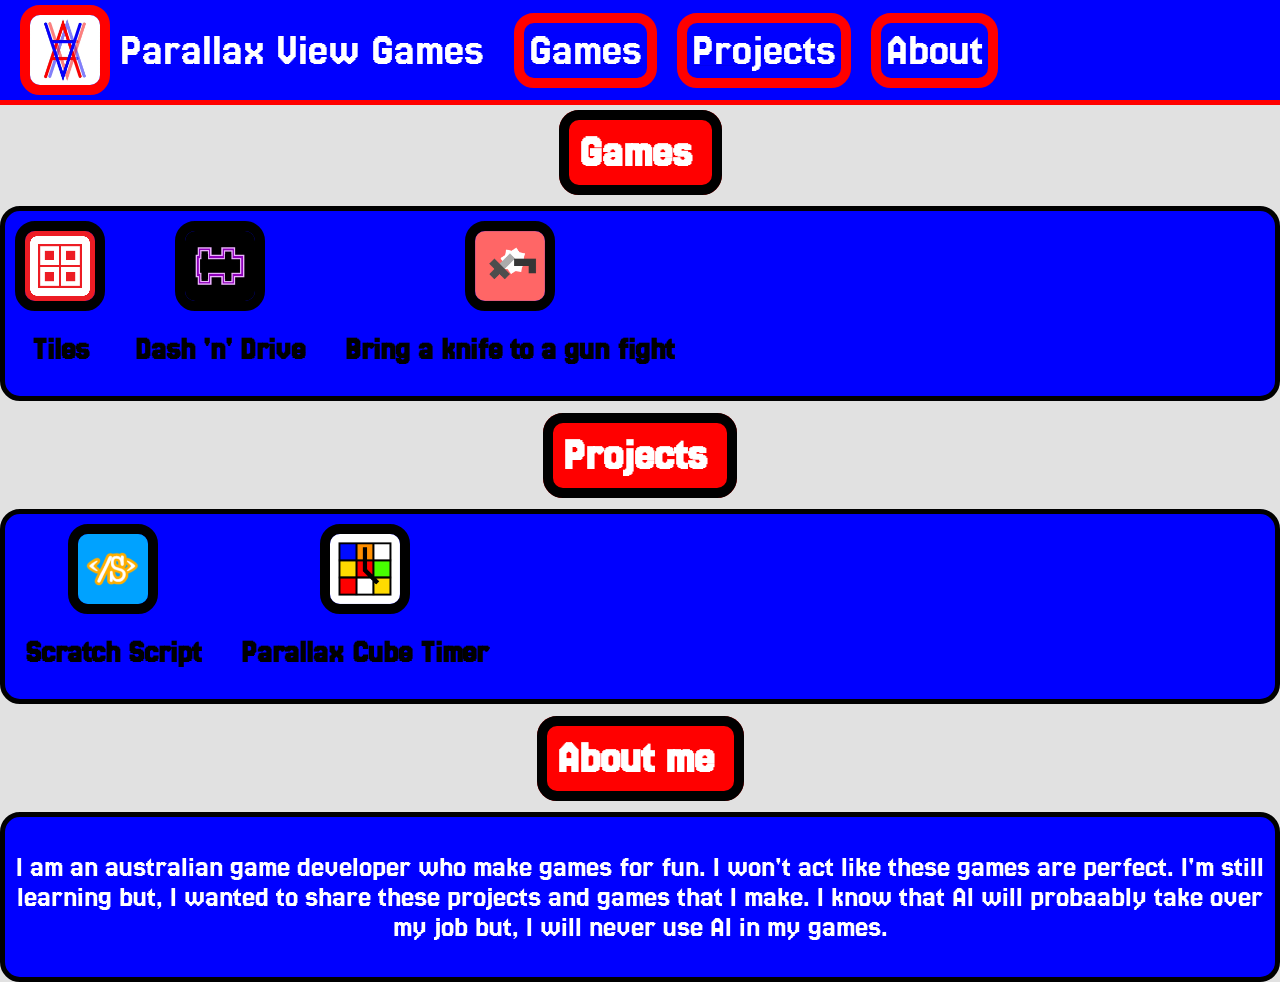
<file: index.html>
<html>
  <head>
    <title>Parallax View Games</title>
    <link rel="icon" type="image/png" href="logo.png">
    <link rel="stylesheet" href="main.css">
  </head>
  <body>
    <nav class="navbar">
    <div class="nav">
      <img src="logo.png" alt="Logo" class="logo">
      <span class="title">Parallax View Games</span>
      <a href="#Games"><span class="button">Games</span></a>
      <a href="#Projects"><span class="button">Projects</span></a>
      <a href="#About"><span class="button">About</span></a>
    </div>
    </nav>
    <section id="Games"></section>
    <h1 class="add"><span class="subtitle">Games</span></h1>
    <div class="section">
      <div class="gamelogo">
      <img src="tiles.png" alt="Logo" class="logo game">
      <h1><a href="tiles.html" class="link">Tiles</a></h1>
      </div>
      <div class="gamelogo">
      <img src="dnd.png" alt="Logo" class="logo game">
      <h1><a href="dnd.html" class="link">Dash 'n' Drive</a></h1>
      </div>
      <div class="gamelogo">
      <img src="baktagf.png" alt="Logo" class="logo game">
      <h1><a href="baktagf.html" class="link">Bring a knife to a gun fight</a></h1>
      </div>
    </div>
    <section id="Projects"></section>
    <h1 class="add"><span class="subtitle">Projects</span></h1>
    <div class="section">
      <div class="gamelogo">
      <img src="ss.png" alt="Logo" class="logo game">
      <h1><a href="ss.html" class="link">Scratch Script</a></h1>
      </div>
      <div class="gamelogo">
      <img src="rct.png" alt="Logo" class="logo game">
      <h1><a href="rct.html" class="link">Parallax Cube Timer</a></h1>
      </div>
    </div>
    <section id="About"></section>
    <h1 class="add"><span class="subtitle">About me</span></h1>
    <div class="section">
      <p>I am an australian game developer who make games for fun. I won't act like these games are perfect. I'm still learning but, I wanted to share these projects and games that I make. I know that AI will probaably take over my job but, I will never use AI in my games.</p>
    </div>
  </body>
</html>
</file>
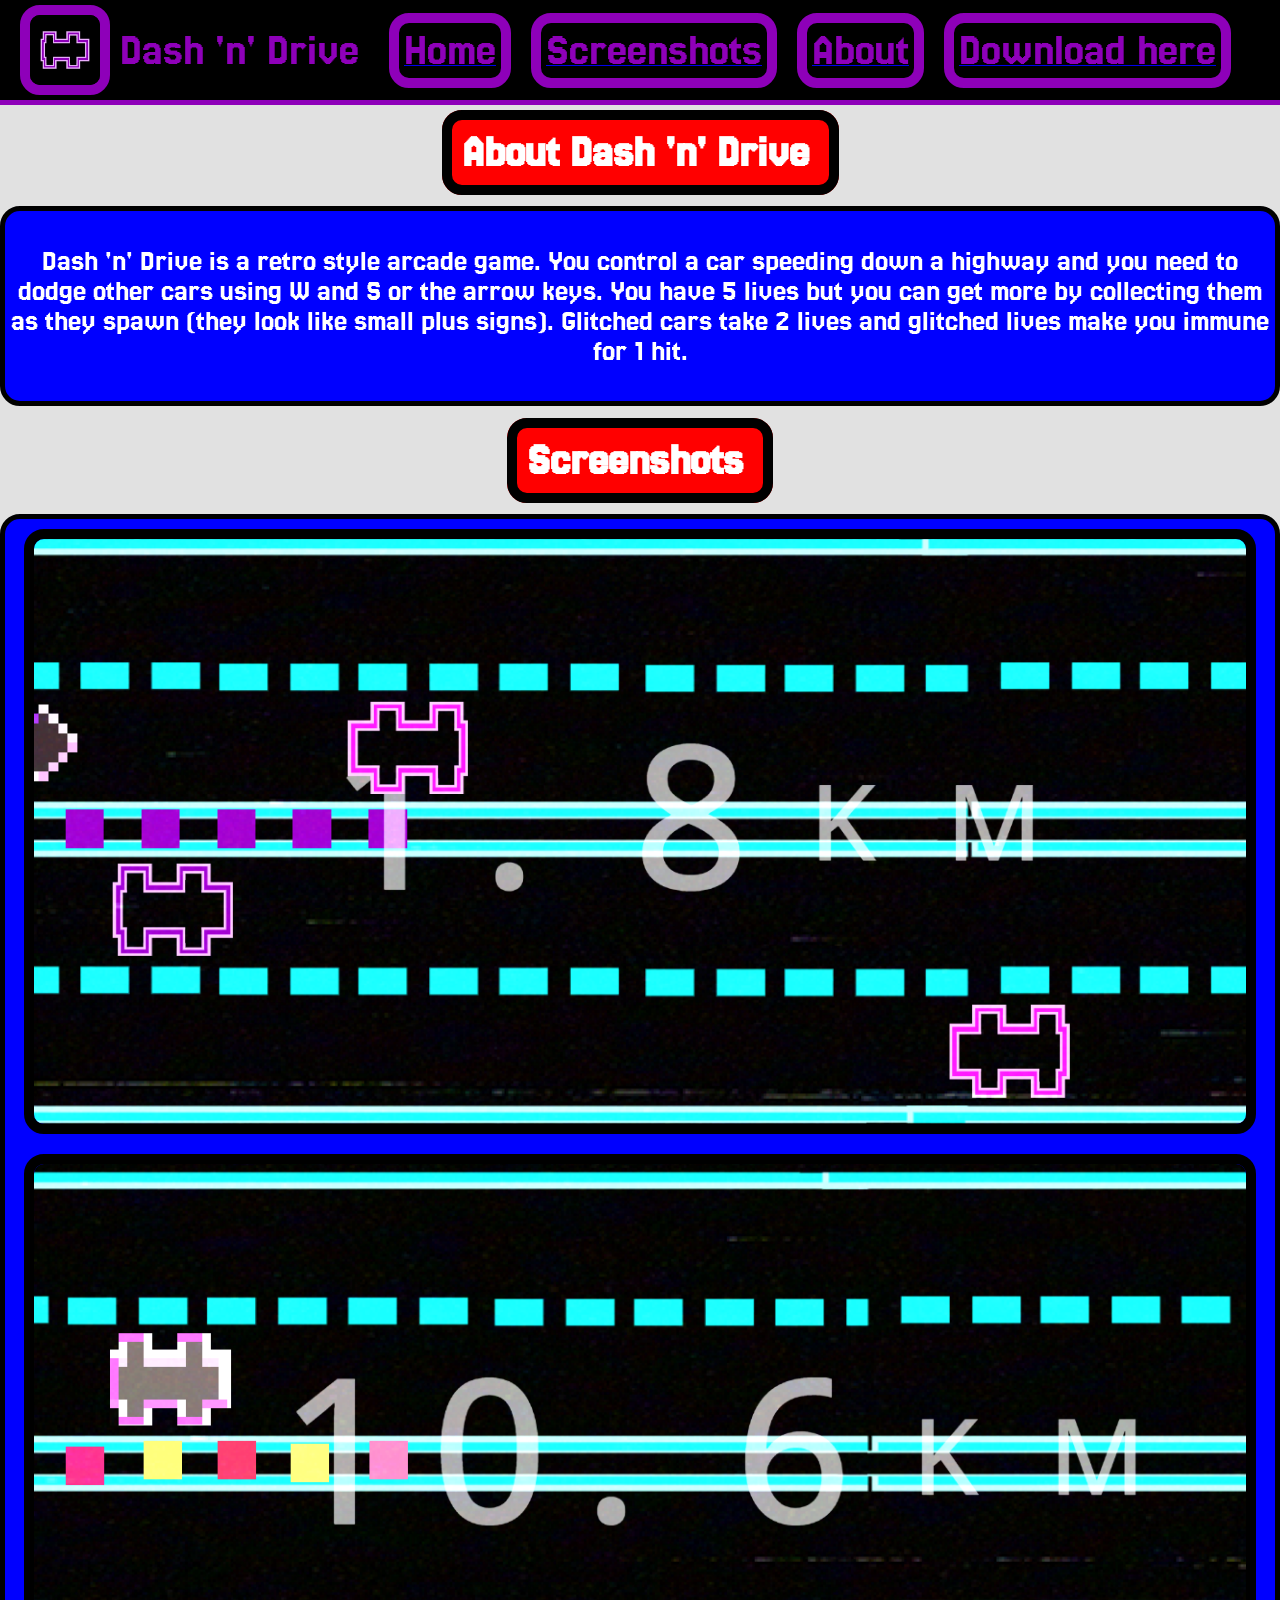
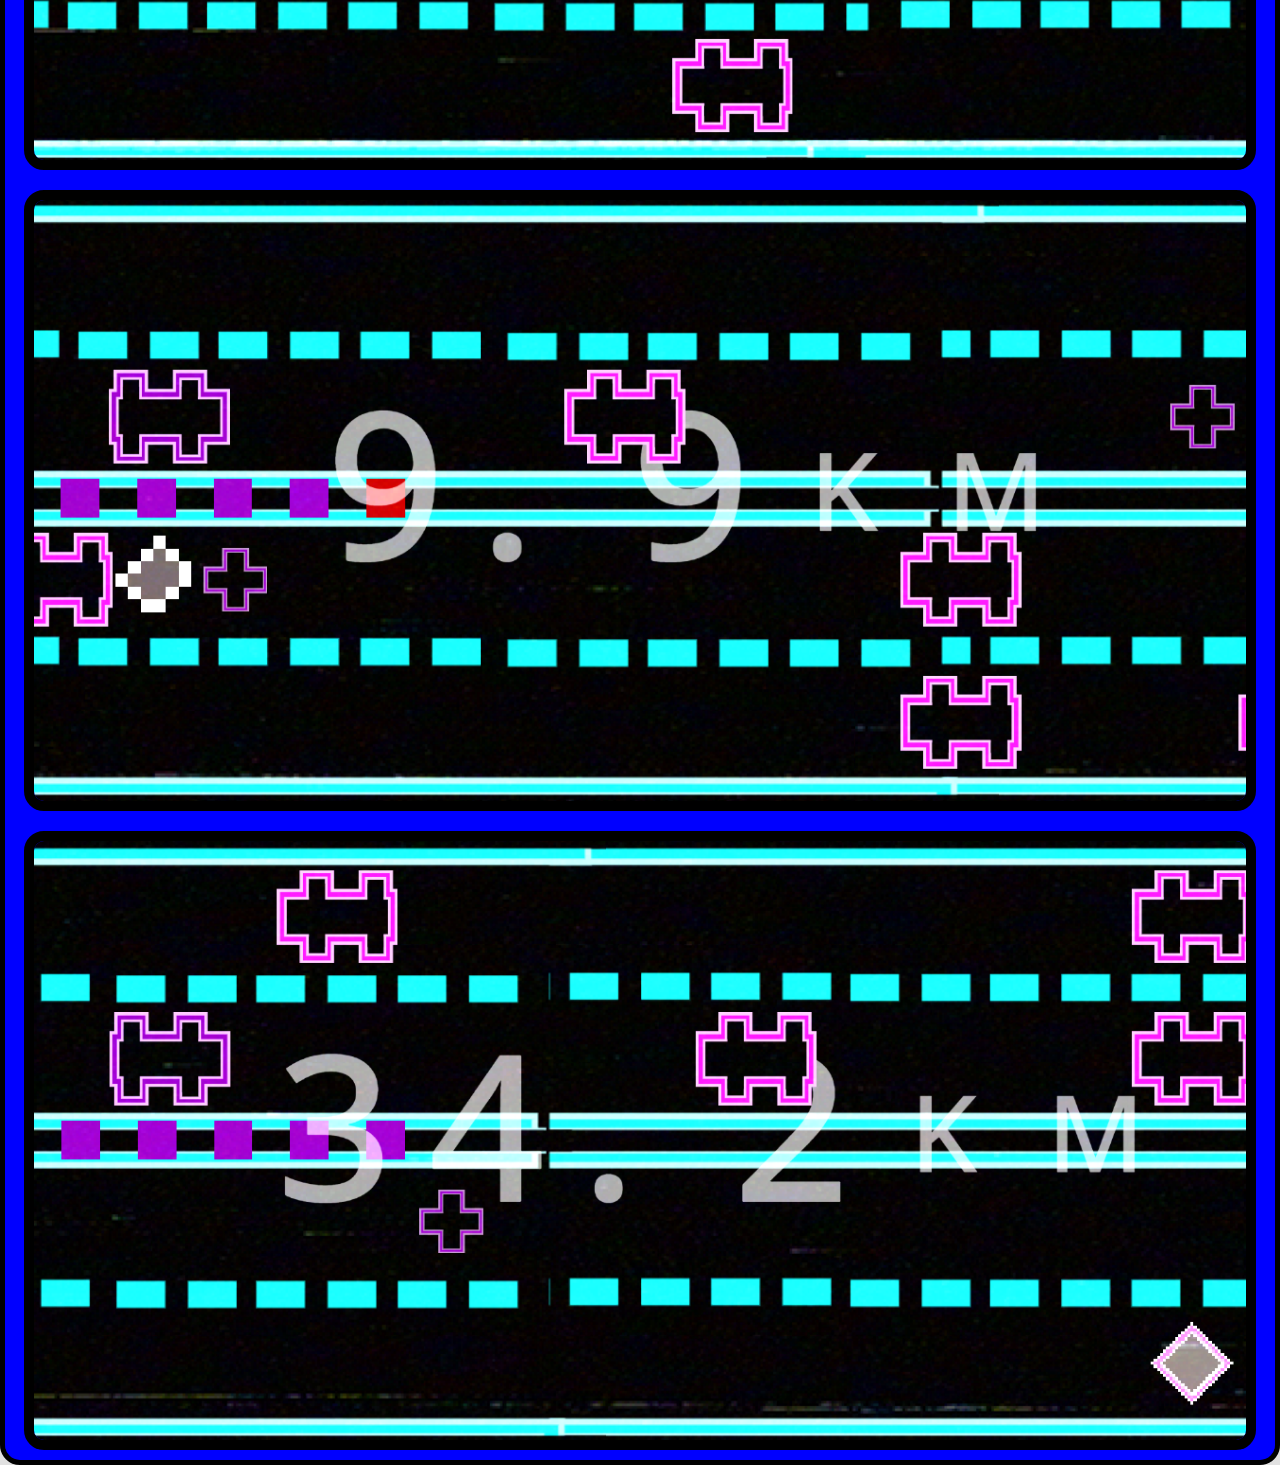
<file: dnd.html>
<html>
  <head>
    <title>Dash 'n' Drive</title>
    <link rel="icon" type="image/png" href="dnd.png">
    <link rel="stylesheet" href="main.css">
  </head>
  <body>
    <nav class="navbar dnd">
    <div class="nav">
      <img src="dnd.png" alt="Logo" class="logo dnd">
      <span class="title dnd">Dash 'n' Drive</span>
      <a href="index.html"><span class="dndbutton">Home</span></a>
      <a href="#Screenshots"><span class="dndbutton">Screenshots</span></a>
      <a href="#About"><span class="dndbutton">About</span></a>
      <a href="https://parallax-view-games.itch.io/dash-n-drive"><span class="dndbutton">Download here</span></a>
    </div>
    </nav>
    <section id="About"></section>
    <h1 class="add"><span class="subtitle">About Dash 'n' Drive</span></h1>
    <div class="section">
       <p>Dash 'n' Drive is a retro style arcade game. You control a car speeding down a highway and you need to dodge other cars using W and S or the arrow keys. You have 5 lives but you can get more by collecting them as they spawn (they look like small plus signs). Glitched cars take 2 lives and glitched lives make you immune for 1 hit.</p>
    </div>
    <section id="Screenshots"></section>
    <h1 class="add"><span class="subtitle">Screenshots</span></h1>
    <div class="section vertical">
      <div class="add"><img src="dnd1.png" alt="Logo" class="screenshot"></div>
      <div class="add"><img src="dnd2.png" alt="Logo" class="screenshot"></div>
      <div class="add"><img src="dnd3.png" alt="Logo" class="screenshot"></div>
      <div class="add"><img src="dnd4.png" alt="Logo" class="screenshot"></div>  
    </div>
  </body>
</html>
</file>
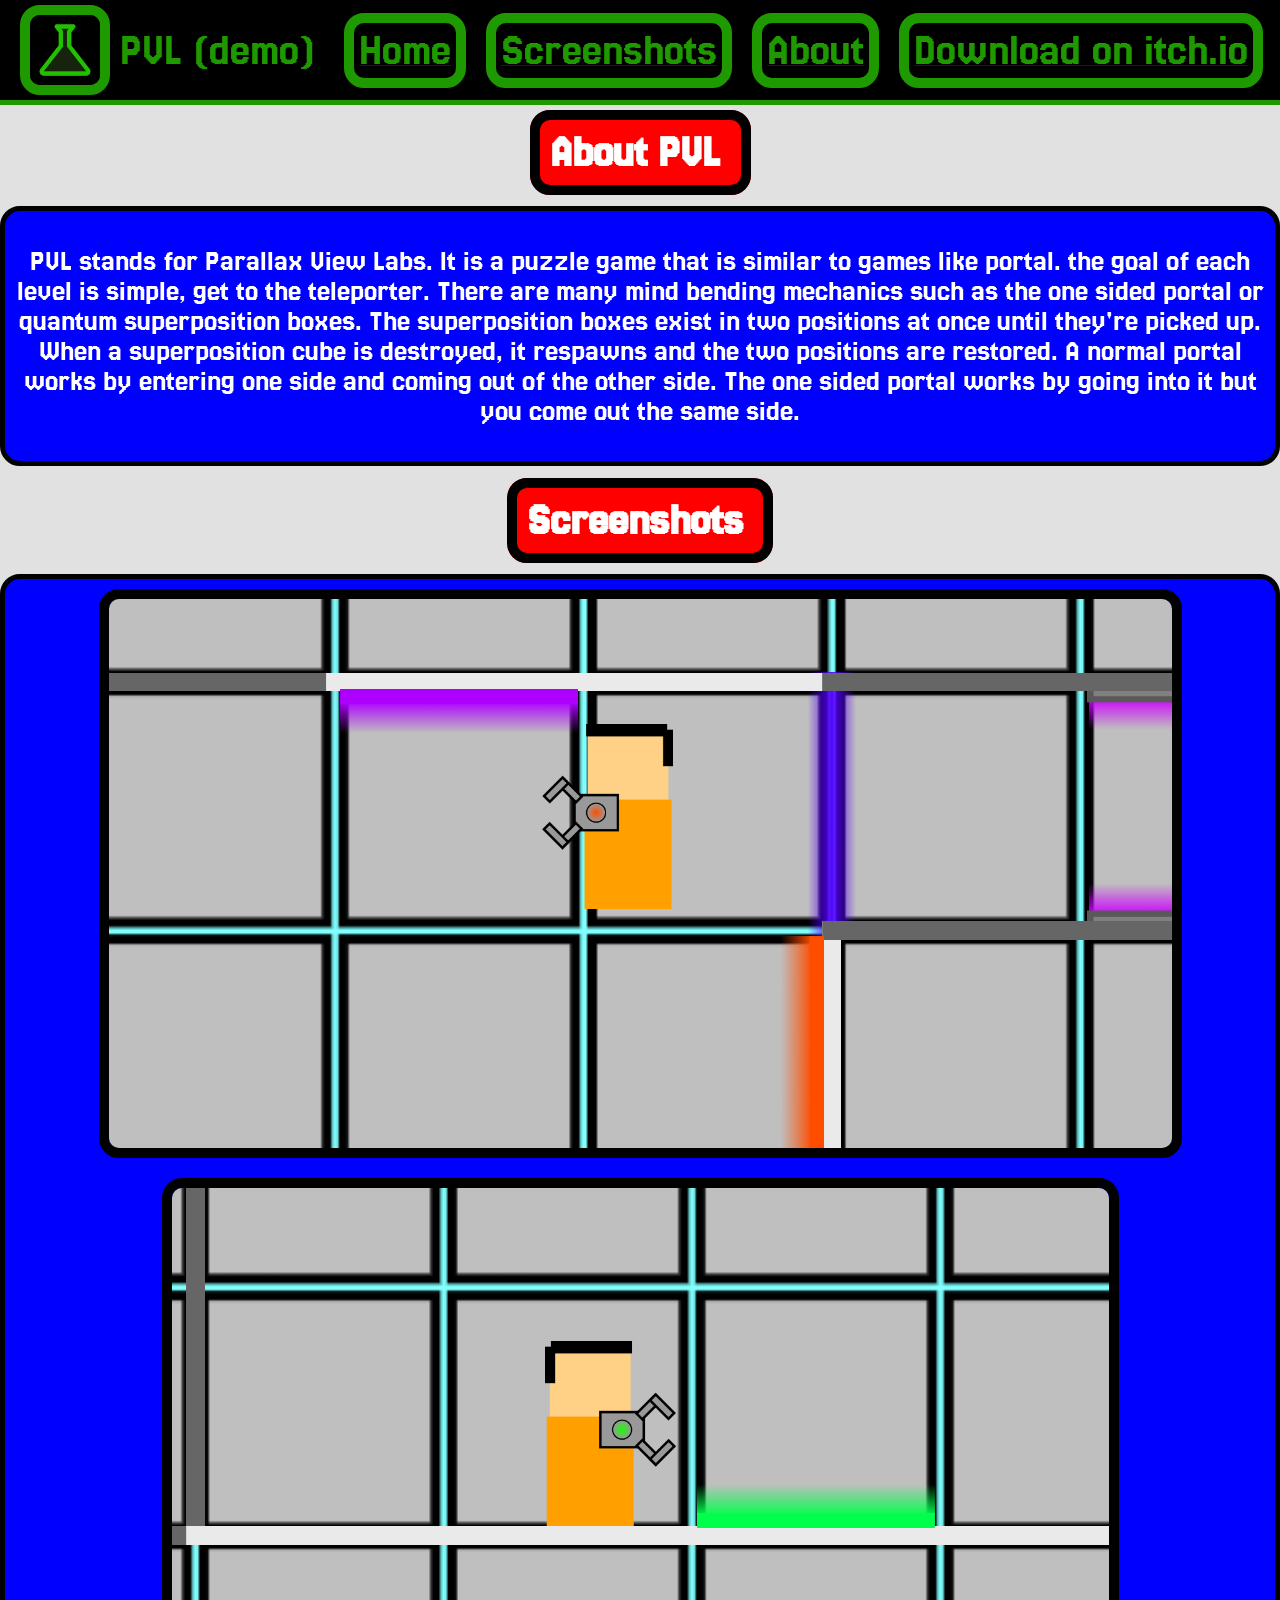
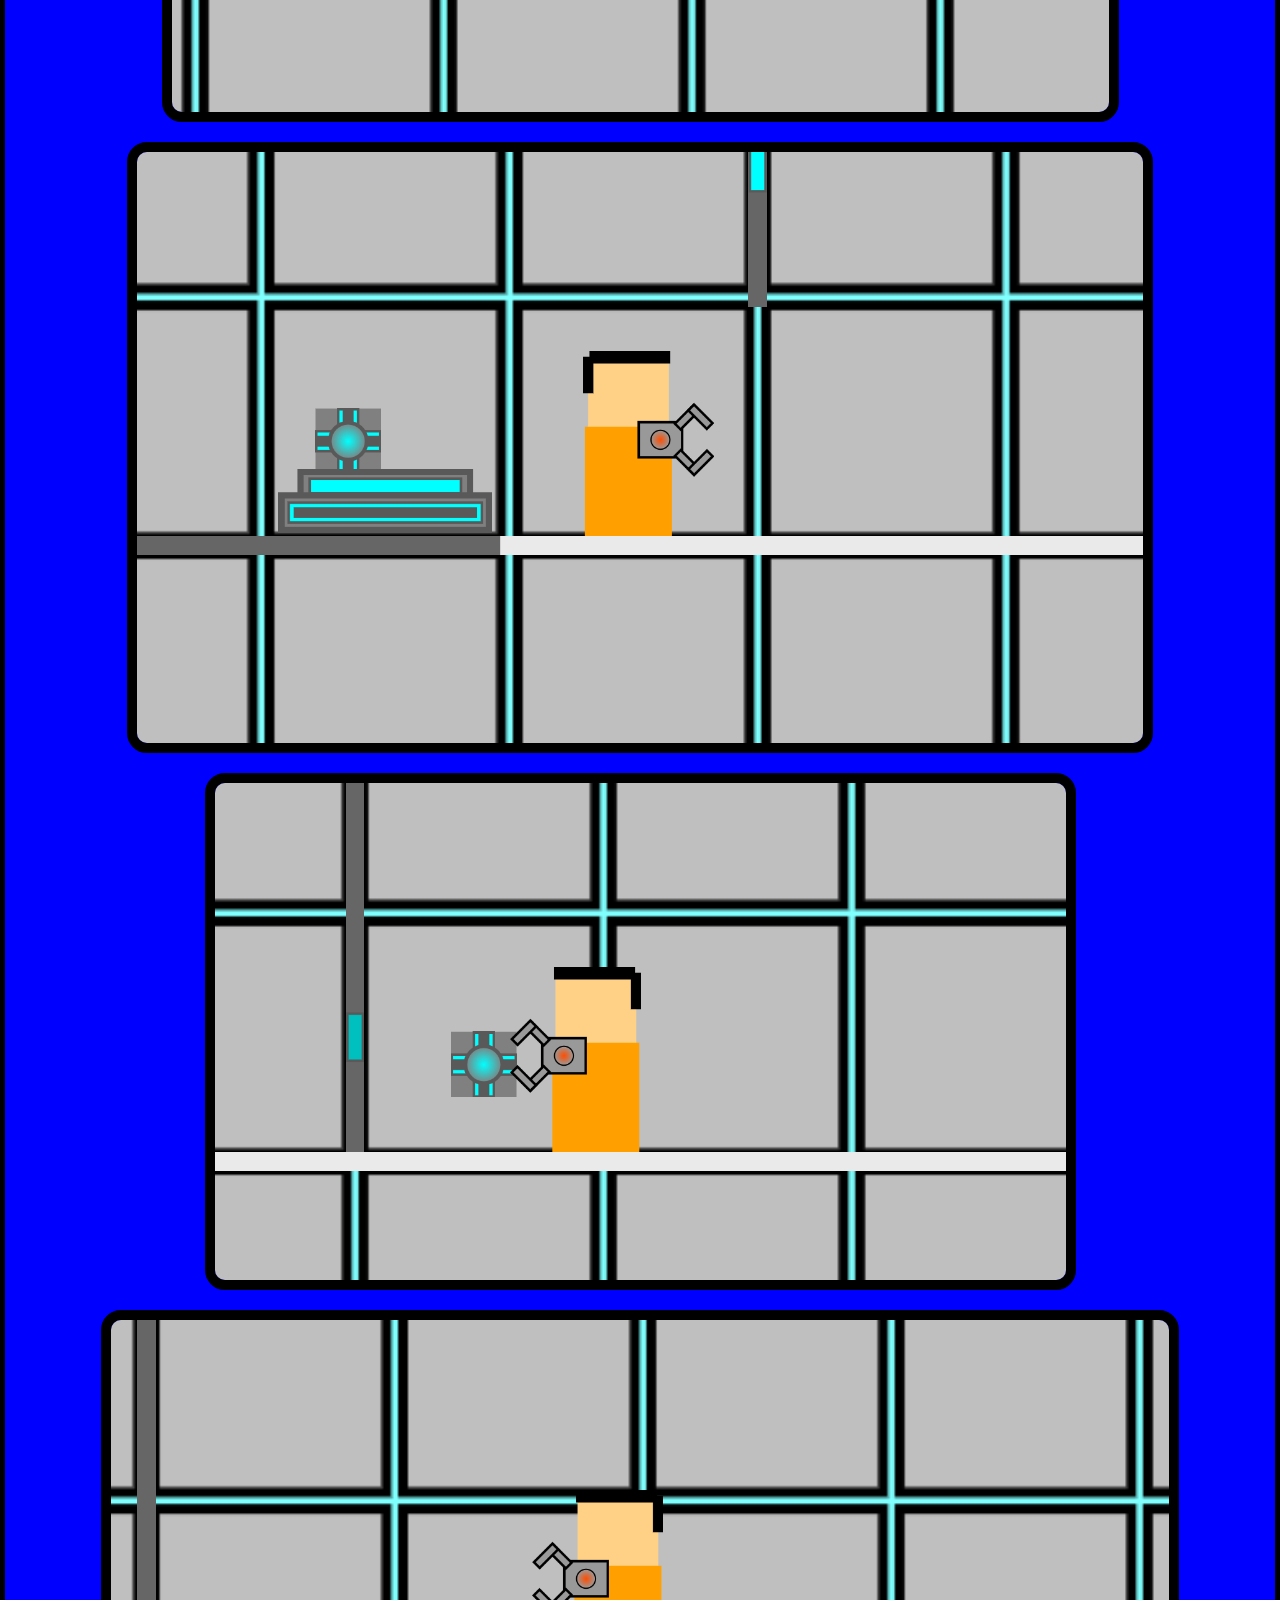
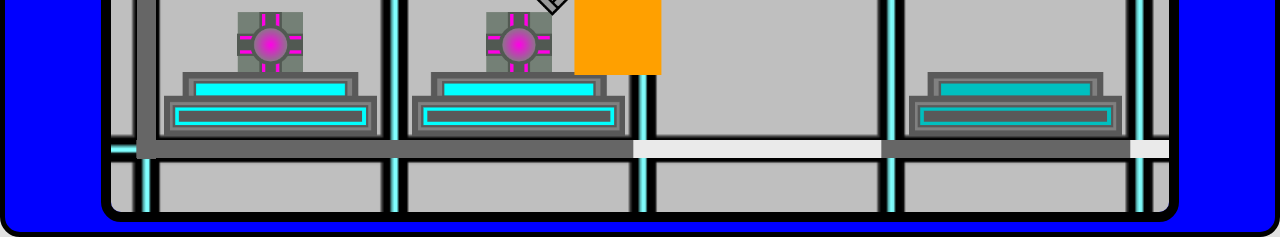
<file: pvl.html>
<html>
  <head>
    <title>PVL (demo)</title>
    <link rel="icon" type="image/png" href="pvl.png">
    <link rel="stylesheet" href="main.css">
  </head>
  <body>
    <nav class="navbar pvl">
    <div class="nav">
      <img src="pvl.png" alt="Logo" class="logo pvl">
      <span class="title pvl">PVL (demo)</span>
      <a href="index.html"><span class="pvlbutton">Home</span></a>
      <a href="#Screenshots"><span class="pvlbutton">Screenshots</span></a>
      <a href="#About"><span class="pvlbutton">About</span></a>
      <a href="https://parallax-view-games.itch.io/pvl-demo"><span class="pvlbutton">Download on itch.io</span></a>
    </div>
    </nav>
    <section id="About"></section>
    <h1 class="add"><span class="subtitle">About PVL</span></h1>
    <div class="section">
       <p>PVL stands for Parallax View Labs. It is a puzzle game that is similar to games like portal. the goal of each level is simple, get to the teleporter. There are many mind bending mechanics such as the one sided portal or quantum superposition boxes. The superposition boxes exist in two positions at once until they're picked up. When a superposition cube is destroyed, it respawns and the two positions are restored. A normal portal works by entering one side and coming out of the other side. The one sided portal works by going into it but you come out the same side.</p>
    </div>
    <section id="Screenshots"></section>
    <h1 class="add"><span class="subtitle">Screenshots</span></h1>
    <div class="section vertical">
      <div class="add"><img src="pvl1.png" alt="Logo" class="screenshot"></div>
      <div class="add"><img src="pvl2.png" alt="Logo" class="screenshot"></div>
      <div class="add"><img src="pvl3.png" alt="Logo" class="screenshot"></div>
      <div class="add"><img src="pvl4.png" alt="Logo" class="screenshot"></div>
      <div class="add"><img src="pvl5.png" alt="Logo" class="screenshot"></div>
    </div>
  </body>
</html>
</file>
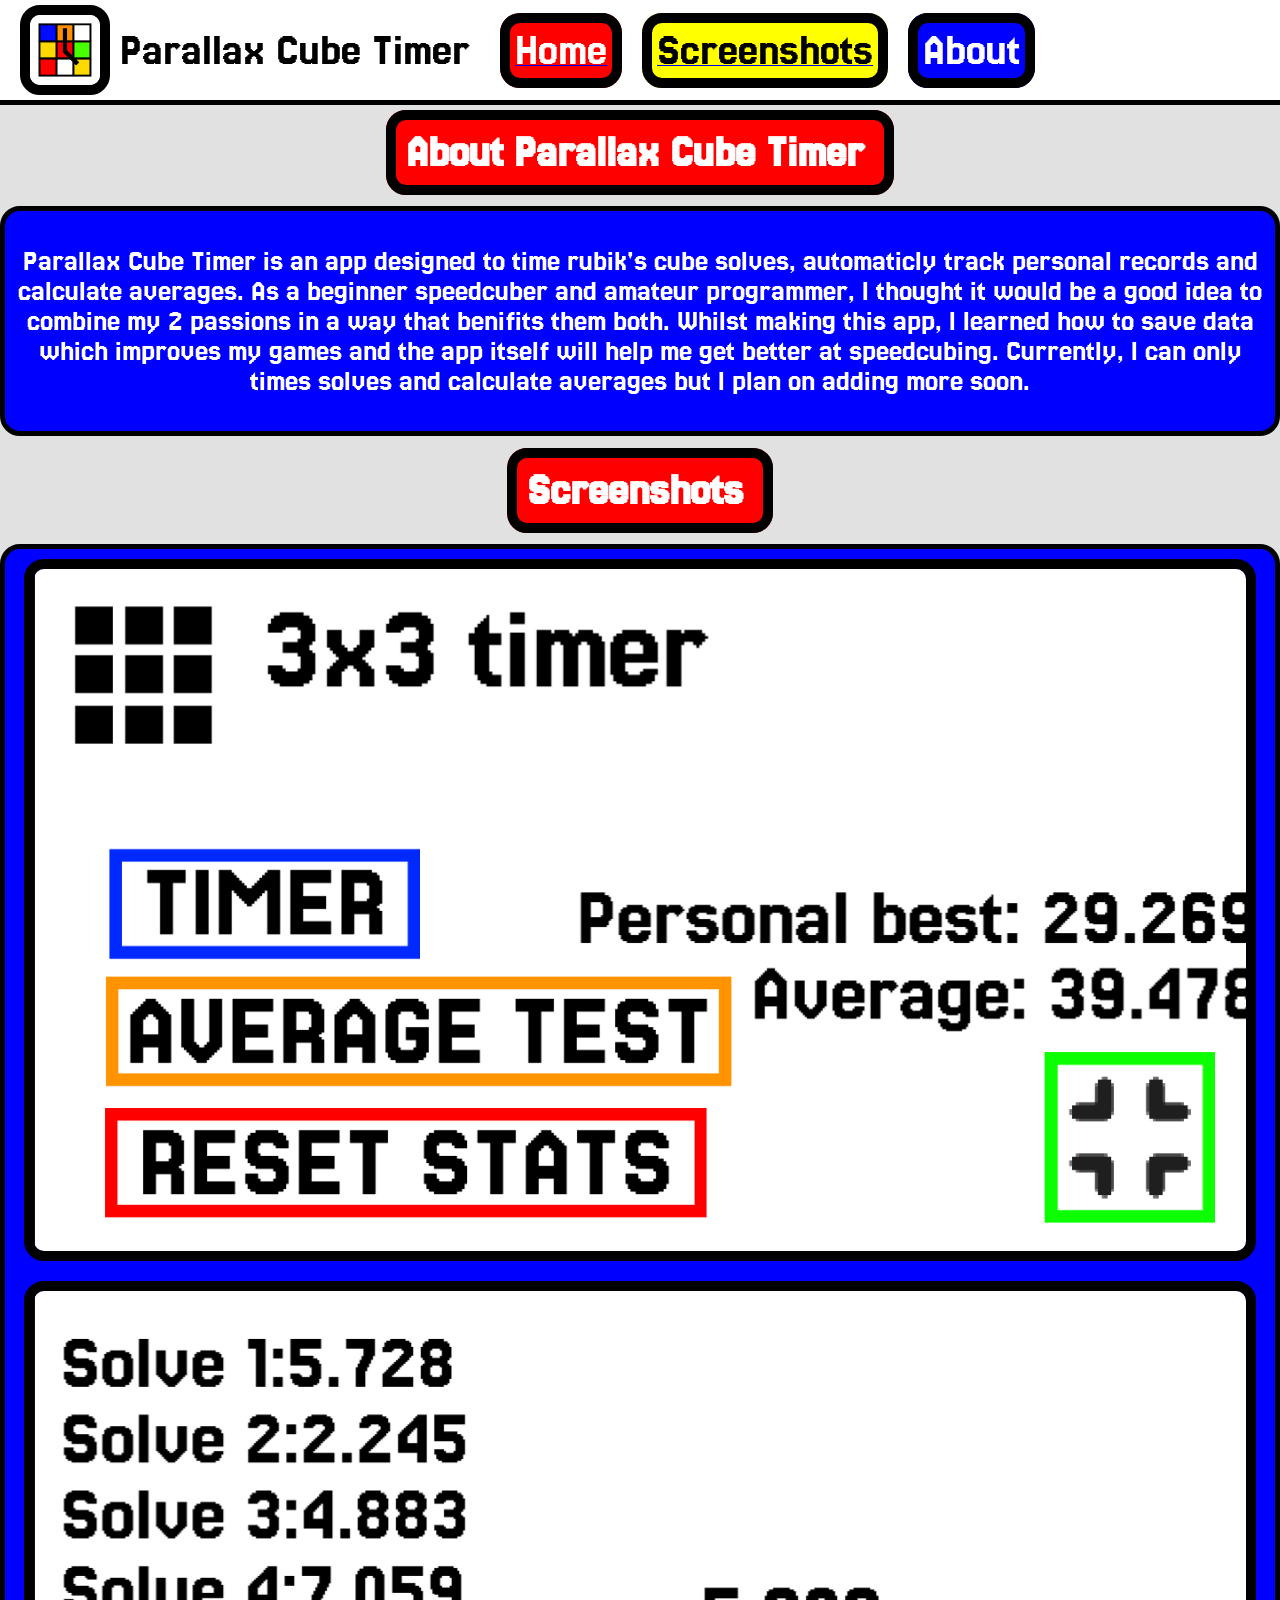
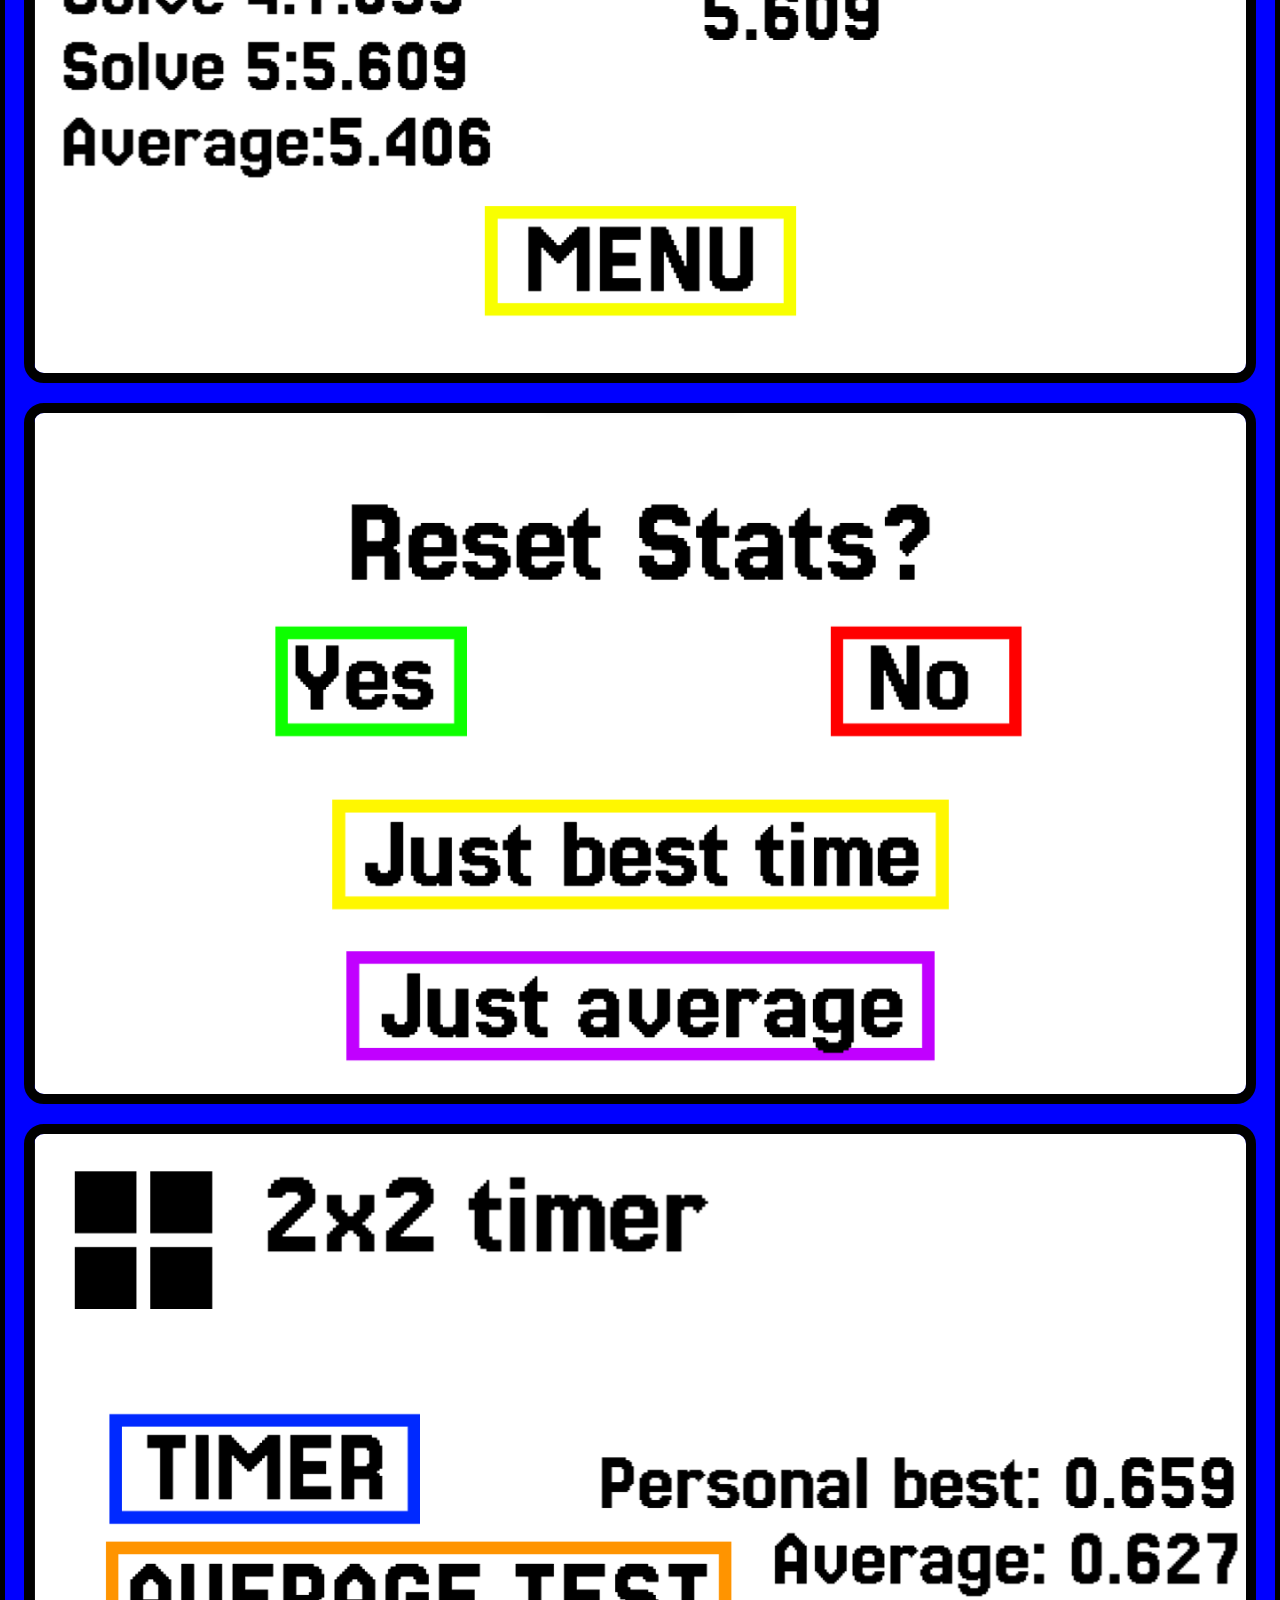
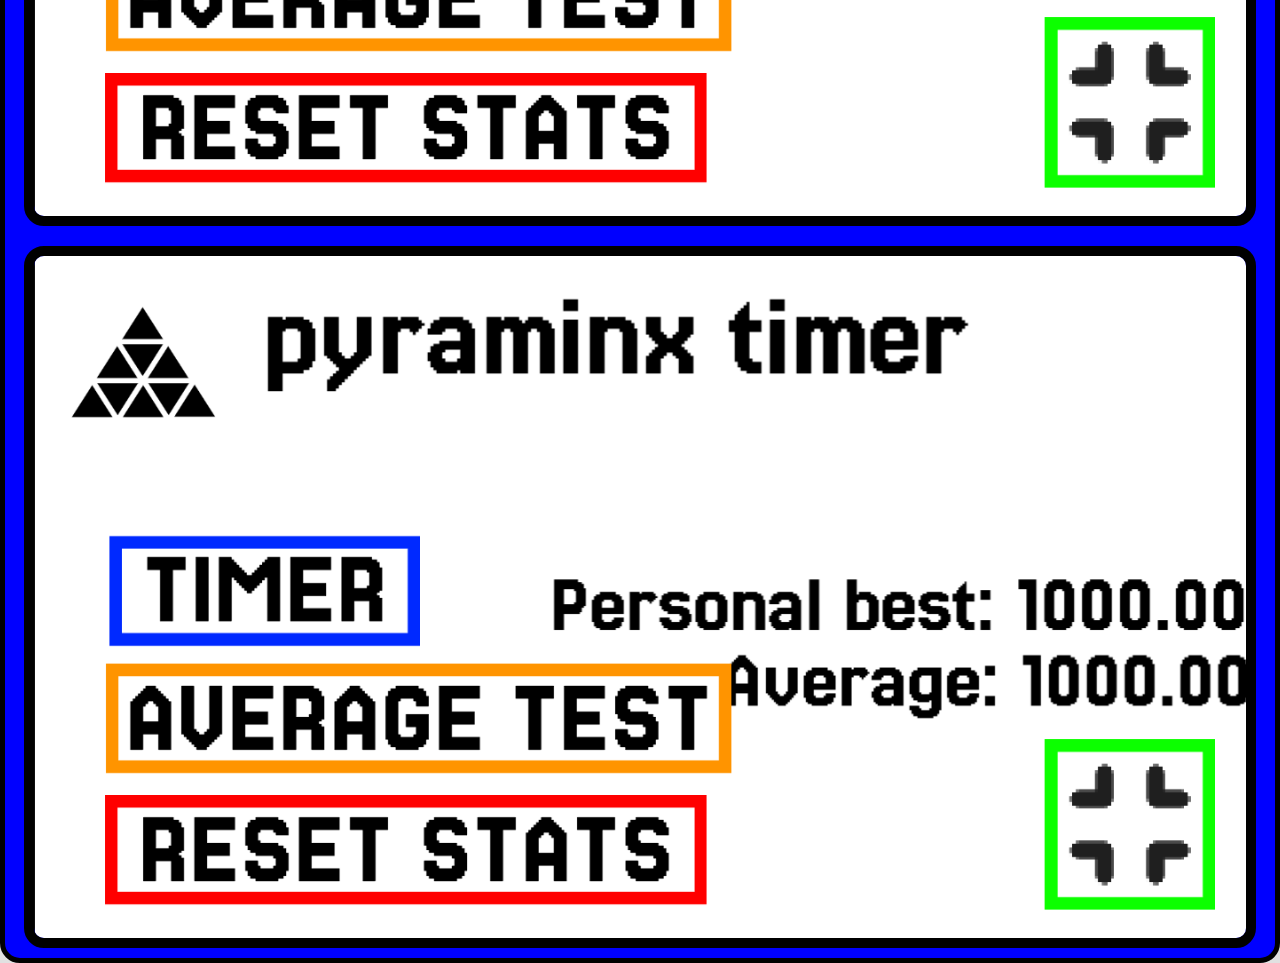
<file: rct.html>
<html>
  <head>
    <title>Parallax Cube Timer</title>
    <link rel="icon" type="image/png" href="rct.png">
    <link rel="stylesheet" href="main.css">
  </head>
  <body>
    <nav class="navbar rct">
    <div class="nav">
      <img src="rct.png" alt="Logo" class="logo rct">
      <span class="title rct">Parallax Cube Timer</span>
      <a href="index.html"><span class="rctbutton rctbutton1">Home</span></a>
      <a href="#Screenshots"><span class="rctbutton rctbutton2">Screenshots</span></a>
      <a href="#About"><span class="rctbutton rctbutton3">About</span></a>
    </div>
    </nav>
    <section id="About"></section>
    <h1 class="add"><span class="subtitle">About Parallax Cube Timer</span></h1>
    <div class="section">
       <p>Parallax Cube Timer is an app designed to time rubik's cube solves, automaticly track personal records and calculate averages. As a beginner speedcuber and amateur programmer, I thought it would be a good idea to combine my 2 passions in a way that benifits them both. Whilst making this app, I learned how to save data which improves my games and the app itself will help me get better at speedcubing. Currently, I can only times solves and calculate averages but I plan on adding more soon.</p>
    </div>
    <section id="Screenshots"></section>
    <h1 class="add"><span class="subtitle">Screenshots</span></h1>
    <div class="section vertical">
      <div class="add"><img src="rct1.png" alt="Logo" class="screenshot"></div>
      <div class="add"><img src="rct2.png" alt="Logo" class="screenshot"></div>
      <div class="add"><img src="rct3.png" alt="Logo" class="screenshot"></div>
      <div class="add"><img src="rct4.png" alt="Logo" class="screenshot"></div>
      <div class="add"><img src="rct5.png" alt="Logo" class="screenshot"></div>
    </div>
  </body>
</html>
</file>
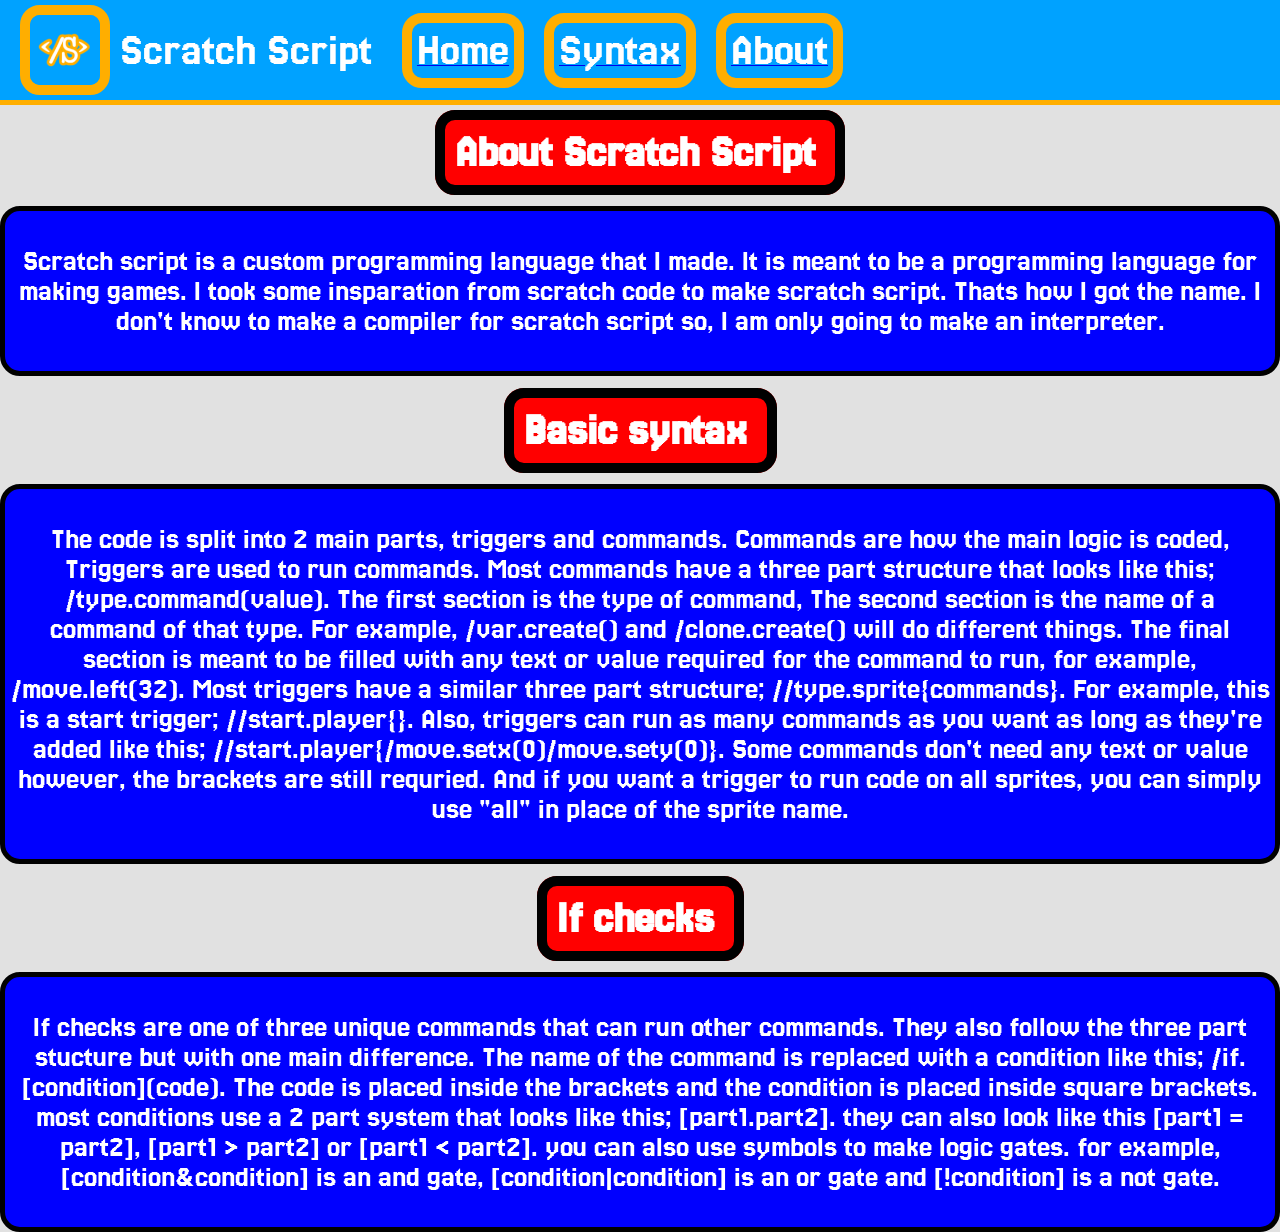
<file: ss.html>
<html>
  <head>
    <title>Scratch Script</title>
    <link rel="icon" type="image/png" href="ss.png">
    <link rel="stylesheet" href="main.css">
  </head>
  <body>
    <nav class="navbar ss">
    <div class="nav">
      <img src="ss.png" alt="Logo" class="logo ss">
      <span class="title ss">Scratch Script</span>
      <a href="index.html"><span class="ssbutton">Home</span></a>
      <a href="#Tutorial"><span class="ssbutton">Syntax</span></a>
      <a href="#About"><span class="ssbutton">About</span></a>
    </div>
    </nav>
    <section id="About"></section>
    <h1 class="add"><span class="subtitle">About Scratch Script</span></h1>
    <div class="section">
       <p>Scratch script is a custom programming language that I made. It is meant to be a programming language for making games. I took some insparation from scratch code to make scratch script. Thats how I got the name. I don't know to make a compiler for scratch script so, I am only going to make an interpreter.</p>
    </div>
    <section id="Tutorial"></section>
    <h1 class="add"><span class="subtitle">Basic syntax</span></h1>
    <div class="section">
       <p>The code is split into 2 main parts, triggers and commands. Commands are how the main logic is coded, Triggers are used to run commands. Most commands have a three part structure that looks like this; /type.command(value). The first section is the type of command, The second section is the name of a command of that type. For example, /var.create() and /clone.create() will do different things. The final section is meant to be filled with any text or value required for the command to run, for example, /move.left(32). Most triggers have a similar three part structure; //type.sprite{commands}. For example, this is a start trigger; //start.player{}. Also, triggers can run as many commands as you want as long as they're added like this; //start.player{/move.setx(0)/move.sety(0)}. Some commands don't need any text or value however, the brackets are still requried. And if you want a trigger to run code on all sprites, you can simply use "all" in place of the sprite name.</p>
    </div>
    <h1 class="add"><span class="subtitle">If checks</span></h1>
    <div class="section">
       <p>If checks are one of three unique commands that can run other commands. They also follow the three part stucture but with one main difference. The name of the command is replaced with a condition like this; /if.[condition](code). The code is placed inside the brackets and the condition is placed inside square brackets. most conditions use a 2 part system that looks like this; [part1.part2]. they can also look like this [part1 = part2], [part1 &gt; part2] or [part1 &lt; part2]. you can also use symbols to make logic gates. for example, [condition&amp;condition] is an and gate, [condition|condition] is an or gate and [!condition] is a not gate.</p>
    </div>
  </body>
</html>
</file>
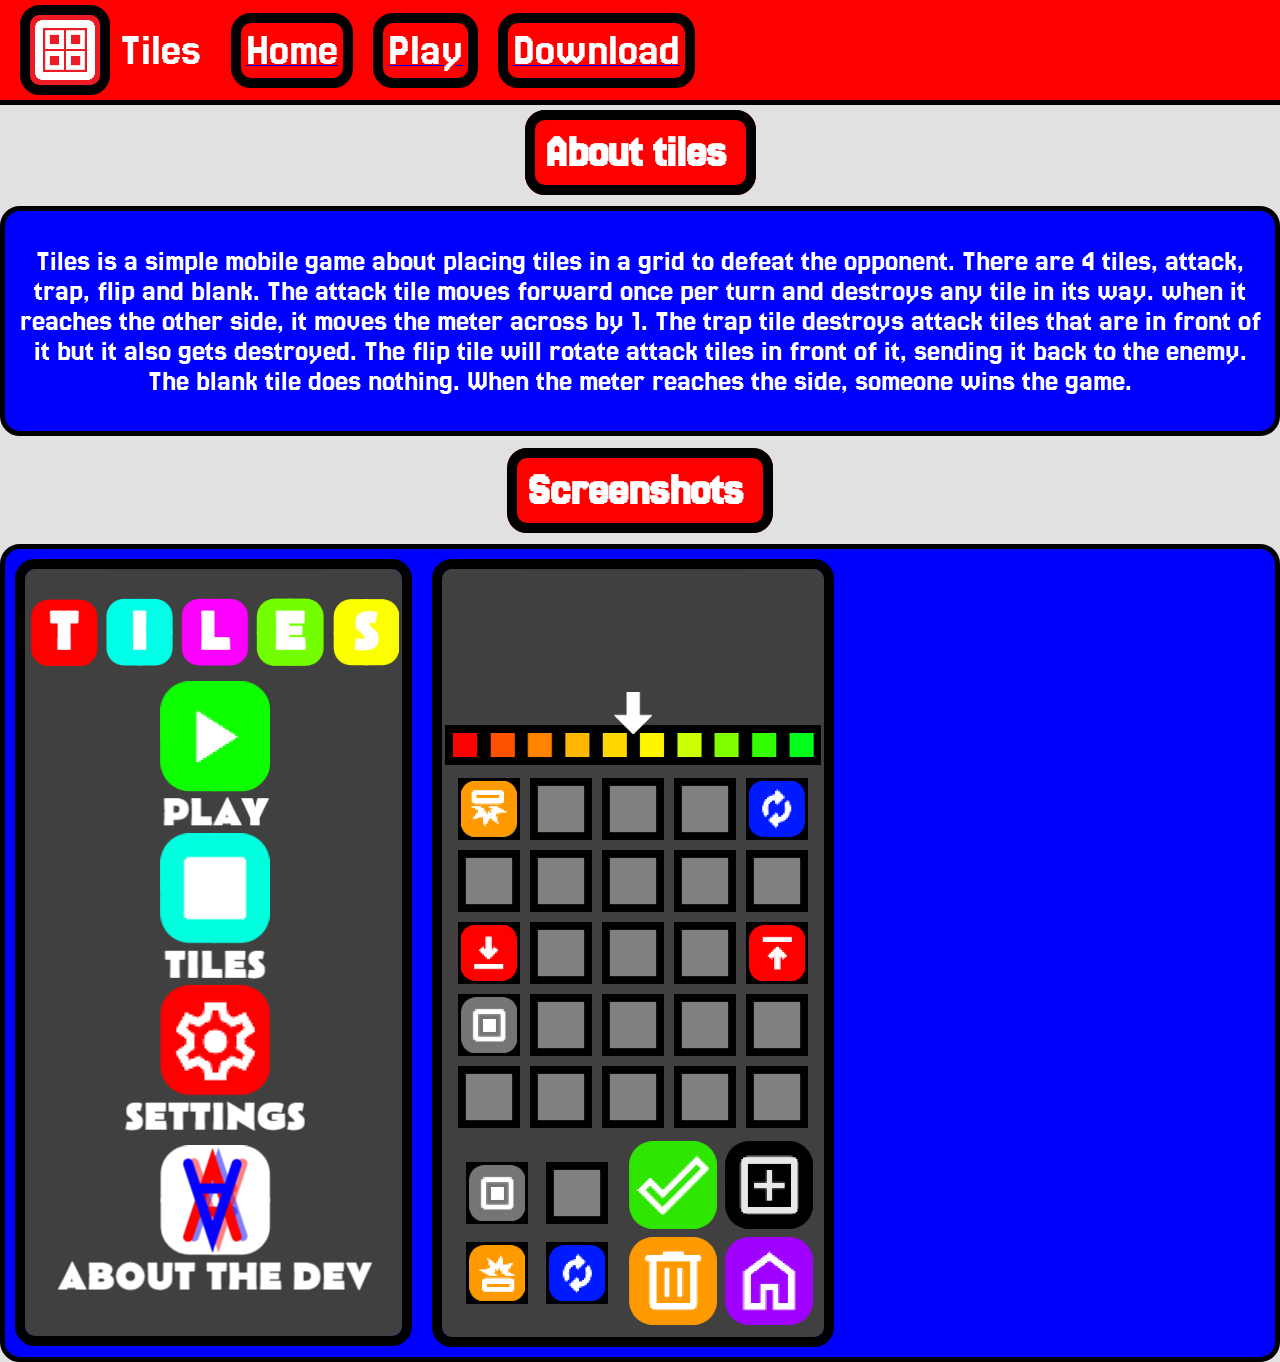
<file: tiles.html>
<html>
  <head>
    <title>Tiles</title>
    <link rel="icon" type="image/png" href="tiles.png">
    <link rel="stylesheet" href="main.css">
  </head>
  <body>
    <nav class="navbar tiles">
    <div class="nav">
      <img src="tiles.png" alt="Logo" class="logo tiles">
      <span class="title">Tiles</span>
      <a href="index.html"><span class="tilesbutton">Home</span></a>
      <a href="Tiles.html"><span class="tilesbutton">Play</span></a>
      <a href="https://parallax-view-games.itch.io/tiles"><span class="tilesbutton">Download</span></a>
    </div>
    </nav>
    <section id="About"></section>
    <h1 class="add"><span class="subtitle">About tiles</span></h1>
    <div class="section">
      <p>Tiles is a simple mobile game about placing tiles in a grid to defeat the opponent. There are 4 tiles, attack, trap, flip and blank. The attack tile moves forward once per turn and destroys any tile in its way. when it reaches the other side, it moves the meter across by 1. The trap tile destroys attack tiles that are in front of it but it also gets destroyed. The flip tile will rotate attack tiles in front of it, sending it back to the enemy. The blank tile does nothing. When the meter reaches the side, someone wins the game.</p>
    </div>
    <section id="Screenshots"></section>
    <h1 class="add"><span class="subtitle">Screenshots</span></h1>
    <div class="section">
      <div class="add"><img src="tiles1.png" alt="Logo" class="screenshot"></div><div class="add"><img src="tiles2.png" alt="Logo" class="screenshot"></div>
    </div>
  </body>
</html>
</file>
<file: main.css>
@import url(https://fonts.googleapis.com/css?family=Jersey+25);
body{
  margin: 0;
  padding-top: 120px;
  font-family:"Jersey 25";
  background-color:rgb(225, 225, 225);
}

.navbar {
  position: fixed;
  top: 0;
  left: 0;
  width: 100%;
  height: 100px;
  display: flex;
  justify-content: space-between;
  align-items: center;
  padding: 0 20px;
  background-color: rgb(0, 0, 255);
  color: white;
  z-index: 1000;
}
.gamelogo{
padding:10px;
}
.nav{
display:flex;
align-items:center;
}
.title{
font-size: 45px;
padding:10px;
color:rgb(255, 255, 255);
padding-right:20px;
}
.button{
font-size: 45px;
padding:5px;
color:rgb(255, 255, 255);
text-decoration:none;
border: solid 10px rgb(255, 0, 0);
border-radius: 20px;
}
a{
padding:10px;
}
.button:hover{
background-color:rgb(255, 255, 255);
color:rgb(0, 0, 255);
}
nav{
border-bottom:solid rgb(255, 0, 0) 5px;
}
h1{
text-align:center;
}
.section{
text-align:center; border:solid rgb(0, 0, 0) 5px; border-radius:20px; background-color:rgb(0, 0, 255); display:flex;
}
.logo{
width:70px;
border: solid 10px rgb(255, 0, 0);
border-radius: 20px;
}
.game{
border:solid 10px rgb(0, 0, 0);
}
.subtitle{
font-size: 45px;
padding:10px;
color:rgb(255, 255, 255);
padding-right:20px;
border:solid rgb(0, 0, 0) 10px;
background-color:rgb(255, 0, 0);
border-radius:20px;
}
.add{
padding:10px;
}
section{
scroll-margin-top:100px;
}
p{
font-size: 30px;
padding:5px;
color:rgb(255, 255, 255);
}
.link{
color:rgb(0, 0, 0); text-decoration:none;
}
.link:hover{
color:rgb(255, 255, 255); text-decoration:none;
}
.screenshot{
border:solid 10px rgb(0, 0, 0); border-radius:20px;
}
.tiles{
background-color:rgb(255, 0, 0); border-color:rgb(0, 0, 0)
}
.tilesbutton{
font-size: 45px;
padding:5px;
color:rgb(255, 255, 255);
text-decoration:none;
border: solid 10px rgb(0, 0, 0);
border-radius: 20px;
}
.tilesbutton:hover{
background-color:rgb(255, 255, 255);
color:rgb(255, 0, 0);
}
.pvl{
background-color:rgb(0, 0, 0); border-color:rgb(31, 153, 0); color:rgb(31, 153, 0);
}
.pvlbutton{
font-size: 45px;
padding:5px;
color:rgb(31, 153, 0);
text-decoration:none;
border: solid 10px rgb(31, 153, 0);
border-radius: 20px;
}
.pvlbutton:hover{
background-color:rgb(255, 255, 255);
}
.dnd{
background-color:rgb(0, 0, 0); border-color:rgb(142, 0, 185); color:rgb(142, 0, 185);
}
.dndbutton{
font-size: 45px;
padding:5px;
color:rgb(142, 0, 185);
text-decoration:none;
border: solid 10px rgb(142, 0, 185);
border-radius: 20px;
}
.dndbutton:hover{
background-color:rgb(255, 255, 255);
}
.ss{
background-color:rgb(0, 162, 255); border-color:rgb(255, 174, 0); color:rgb(255, 255, 255);
}
.ssbutton{
font-size: 45px;
padding:5px;
color:rgb(255, 255, 255);
text-decoration:none;
border: solid 10px rgb(255, 174, 0);
border-radius: 20px;
}
.ssbutton:hover{
background-color:rgb(255, 255, 255);
}
.vertical{
display:flex; flex-direction:column;
}
.rct{
background-color:rgb(255, 255, 255); border-color:rgb(0, 0, 0); color:rgb(0, 0, 0);
}
.rctbutton{
font-size: 45px;
padding:5px;
color:rgb(255, 255, 255);
text-decoration:none;
border: solid 10px rgb(0, 0, 0);
border-radius: 20px;
}
.rctbutton:hover{
background-color:rgb(255, 255, 255);
color:rgb(0, 0, 0); 
}
.rctbutton1{
background-color:rgb(255, 0, 0); 
}
.rctbutton2{
background-color:rgb(255, 255, 0);
color:rgb(0, 0, 0);
}
.rctbutton3{
background-color:rgb(0, 0, 255); 
}
.screenshot{
    max-width: 97%;
    height: auto;
}
.baktagf{
background-color:rgb(255, 102, 102); border-color:rgb(77, 77, 77); color:rgb(77, 77, 77);
}
.baktagfbutton{
font-size: 45px;
padding:5px;
color:rgb(77, 77, 77);
text-decoration:none;
border: solid 10px rgb(77, 77, 77);
border-radius: 20px;
}
.baktagfbutton:hover{
background-color:rgb(255, 255, 255);
}
</file>
